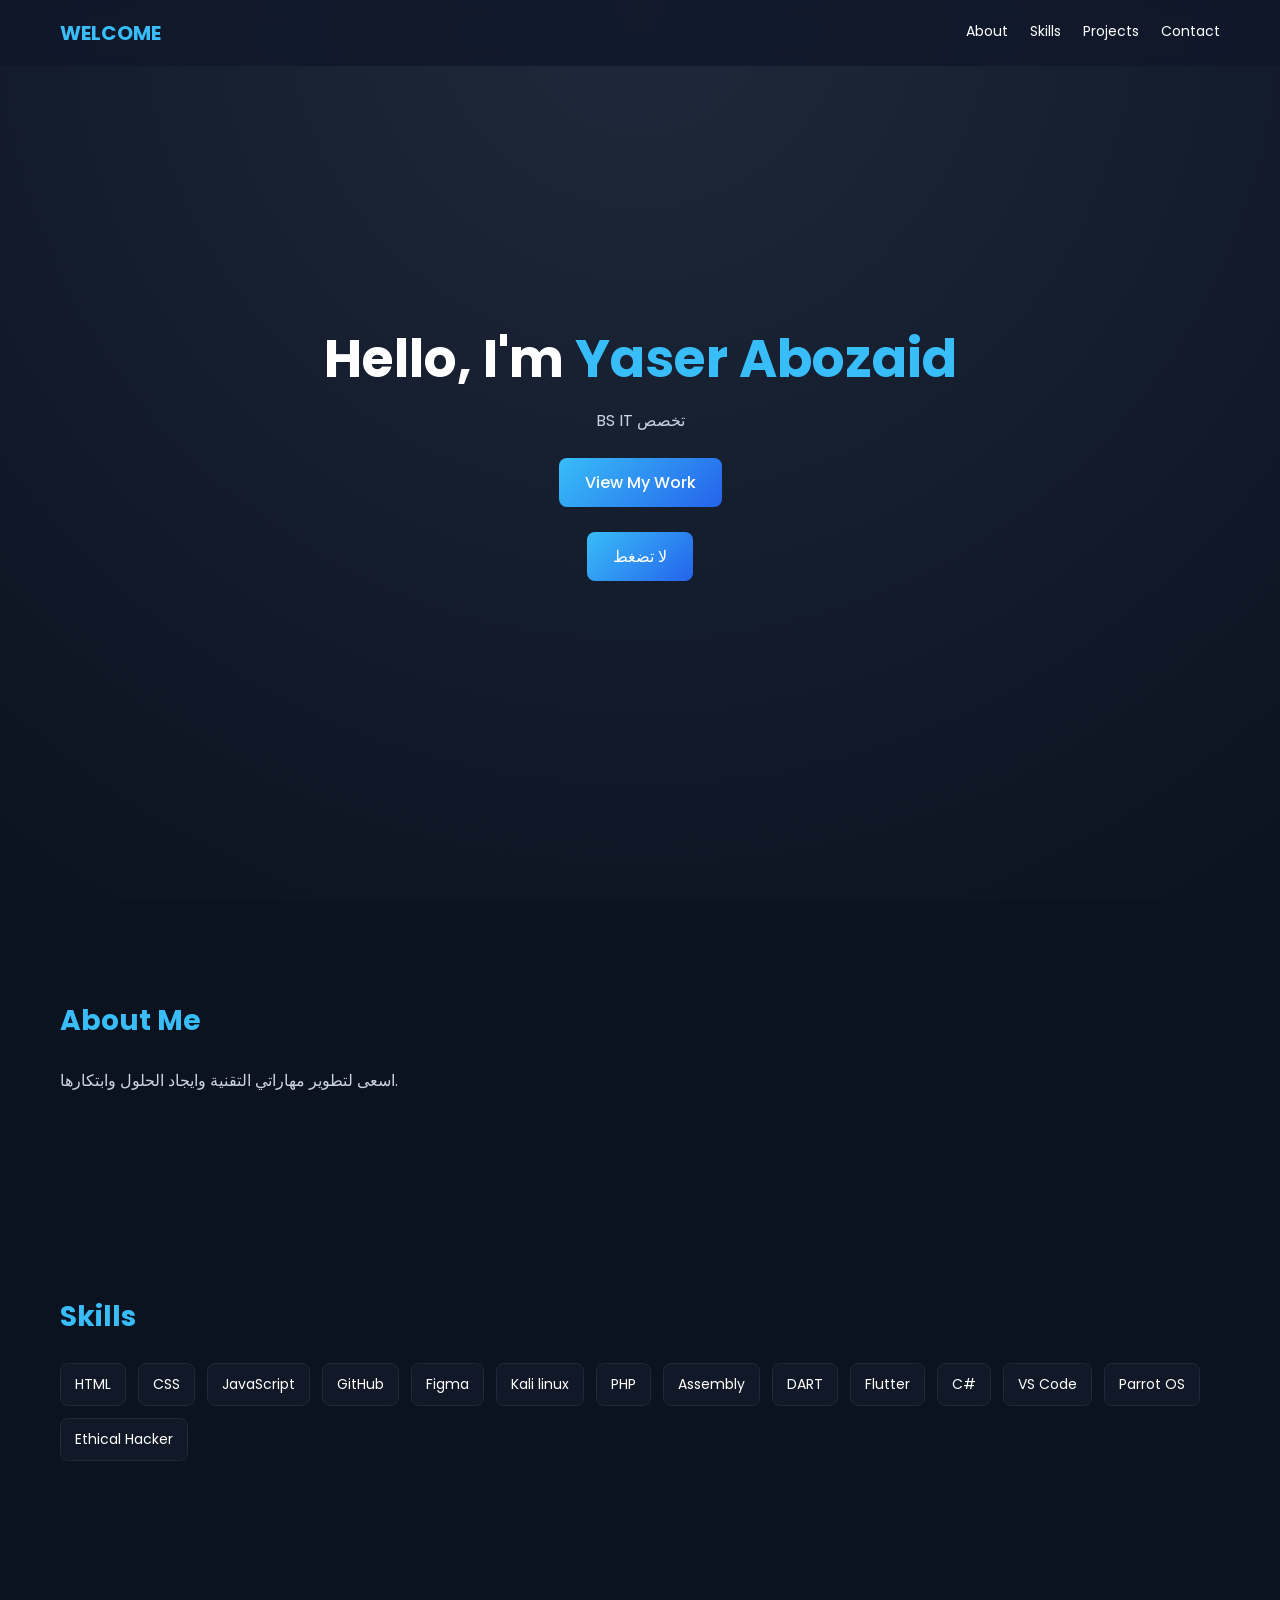
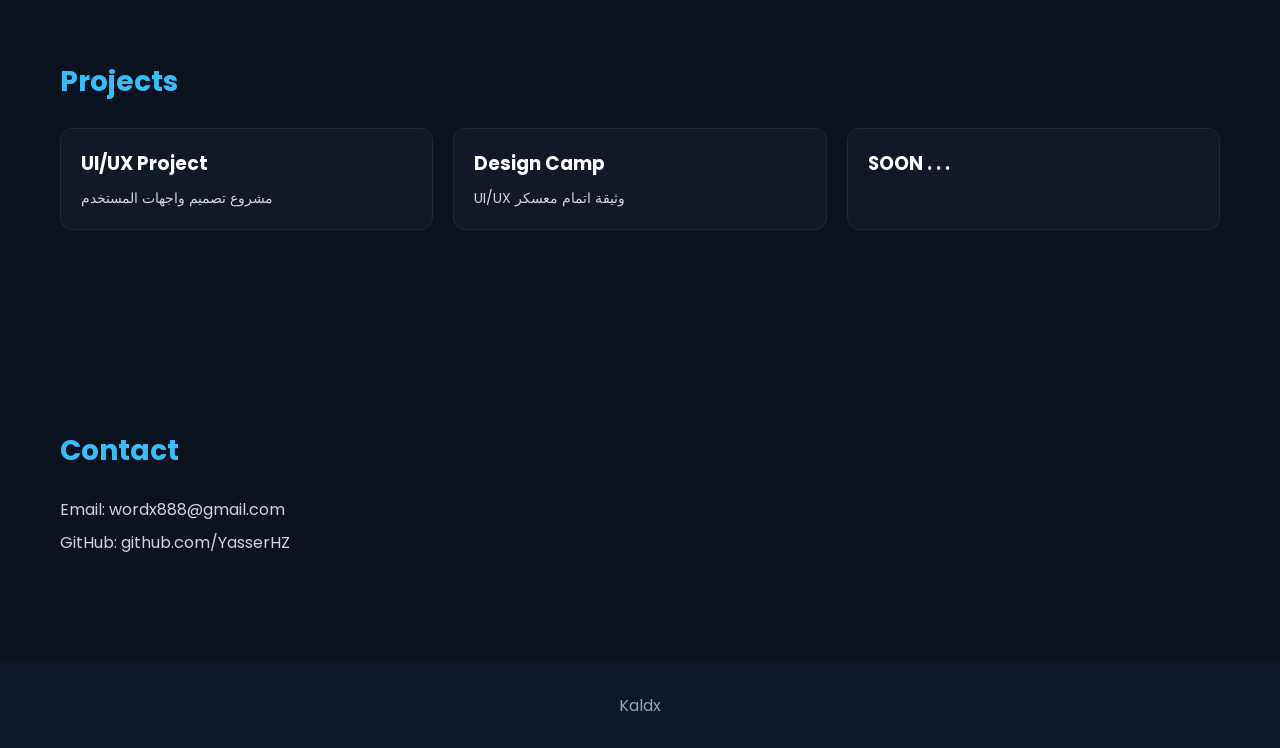
<file: index.html>
<!DOCTYPE html>
<html lang="en">
<head>
  <meta charset="UTF-8" />
  <meta name="viewport" content="width=device-width, initial-scale=1.0"/>
  
    <title> My Website  </title>

  <link href="https://fonts.googleapis.com/css2?family=Poppins:wght@300;400;600;700&display=swap" rel="stylesheet">

  <style>
    * {
      margin: 0;
      padding: 0;
      box-sizing: border-box;
      font-family: 'Poppins', sans-serif;
      scroll-behavior: smooth;
    }

    body {
      background: #0b1220;
      color: #fff;
    }

    
    header {
      position: fixed;
      top: 0;
      width: 100%;
      background: rgba(15, 23, 42, 0.8);
      backdrop-filter: blur(10px);
      display: flex;
      justify-content: space-between;
      padding: 18px 60px;
      z-index: 1000;
    }

    header h1 {
      font-size: 20px;
      color: #38bdf8;
    }

    nav a {
      color: #fff;
      margin-left: 18px;
      text-decoration: none;
      transition: 0.3s;
      font-size: 14px;
    }

    nav a:hover {
      color: #38bdf8;
    }

    
    .hero {
      height: 100vh;
      display: flex;
      flex-direction: column;
      justify-content: center;
      align-items: center;
      text-align: center;
      padding: 0 20px;
      background: radial-gradient(circle at top, #1e293b, #0b1220);
    }

    .hero h2 {
      font-size: 52px;
      font-weight: 700;
    }

    .hero span {
      color: #38bdf8;
    }

    .hero p {
      margin-top: 10px;
      color: #cbd5e1;
      max-width: 500px;
    }

    .btn {
      margin-top: 25px;
      padding: 12px 26px;
      background: linear-gradient(135deg, #38bdf8, #2563eb);
      border: none;
      border-radius: 8px;
      color: white;
      text-decoration: none;
      font-weight: 500;
      transition: 0.3s;
      display: inline-block;
    }

    .btn:hover {
      transform: scale(1.05);
    }

    
    section {
      padding: 100px 60px;
    }

    .title {
      font-size: 28px;
      margin-bottom: 25px;
      color: #38bdf8;
    }

    
    .about p {
      max-width: 700px;
      color: #cbd5e1;
      line-height: 1.8;
    }

    
    .skills-list {
      display: flex;
      flex-wrap: wrap;
      gap: 12px;
    }

    .skill {
      background: #111827;
      padding: 10px 14px;
      border-radius: 8px;
      border: 1px solid #1f2937;
      font-size: 14px;
    }

    
    .projects-grid {
      display: grid;
      grid-template-columns: repeat(auto-fit, minmax(260px, 1fr));
      gap: 20px;
    }

    .card  {
      background: #111827;
      padding: 20px;
      border-radius: 12px;
      border: 1px solid #1f2937;
      transition: 0.3s;
    }

    .card:hover {
      transform: translateY(-8px);
      border-color: #38bdf8;
    }

    .card h3 {
      margin-bottom: 10px;
      color: #fff;
    }

    .card p {
      color: #cbd5e1;
      font-size: 14px;
    }

    .project-link{
    text-decoration: none;
    color: inherit;
    display: block;
    }    

    
    .contact p {
      color: #cbd5e1;
      margin-bottom: 8px;
    }

    footer {
      text-align: center;
      padding: 30px;
      background: #0f172a;
      color: #94a3b8;
    }

    
    @media (max-width: 768px) {
      header {
        flex-direction: column;
        align-items: center;
        gap: 10px;
        padding: 15px;
      }

      .hero h2 {
        font-size: 34px;
      }

      section {
        padding: 70px 20px;
      }
    }
  </style>
</head>

<body>

  
  <header>
    <h1> WELCOME </h1>
    <nav>
      <a href="#about">About</a>
      <a href="#skills">Skills</a>
      <a href="#projects">Projects</a>
      <a href="#contact">Contact</a>
    </nav>
  </header>

  
  <div class="hero">
    <h2>Hello, I'm <span>Yaser Abozaid</span></h2>
    <p>BS IT تخصص</p>

    <a href="#projects" class="btn">View My Work</a>
     
   <a href="javascript:void(0)" class="btn" onclick="myFunction()">لا تضغط</a>

<script>
function myFunction() {
    alert("قلنا لا تضغط يا ملقوف!");
}
</script>
  </div>

  
  <section id="about">
    <h2 class="title">About Me</h2>
    <div class="about">
      <p>اسعى لتطوير مهاراتي التقنية وايجاد الحلول وابتكارها.</p>
    </div>
  </section>

  
  <section id="skills">
    <h2 class="title">Skills</h2>
    <div class="skills-list">
      <div class="skill"> HTML </div>
      <div class="skill"> CSS </div>
      <div class="skill"> JavaScript </div>
      <div class="skill"> GitHub </div>
      <div class="skill"> Figma </div>
      <div class="skill"> Kali linux </div>
      <div class="skill"> PHP </div>
      <div class="skill"> Assembly </div>
      <div class="skill"> DART </div>
      <div class="skill"> Flutter </div>
      <div class="skill"> C# </div>
      <div class="skill"> VS Code </div>
      <div class="skill"> Parrot OS </div>
      <div class="skill"> Ethical Hacker </div>
      

    </div>
  </section>

  
  <section id="projects">
    <h2 class="title">Projects</h2>
    <div class="projects-grid">
   

      
      <a href="https://www.figma.com/design/nkqrfdm8CnVxmOquZRIPch/Untitled?node-id=0-1&t=Cm5gT3DWFPOJ80Nc-0"
        class="project-link"
        target="_blank">
        <div class="card">
        <h3> UI/UX Project </h3>
        <p>مشروع تصميم واجهات المستخدم</p>
        </div>
        </a>

         
      

      
      <a href="index2.html"
        class="project-link"
        target="_blank">       
        <div class="card">
        <h3> Design Camp </h3>
        <p>UI/UX وثيقة اتمام معسكر</p>
        
      </div>
    </a>

        

              
        <div class="card">
        <h3> SOON . . . </h3>
        <p>  </p>
        
      </div>
  


    </div>
  </section>

  
  <section id="contact">
    <h2 class="title">Contact</h2>
    <div class="contact">
      <p>Email: wordx888@gmail.com</p>
      <p>GitHub: github.com/YasserHZ</p>
      
    </div>
  </section>

  <footer>
    Kaldx
  </footer>

</body>
</html>
</file>
